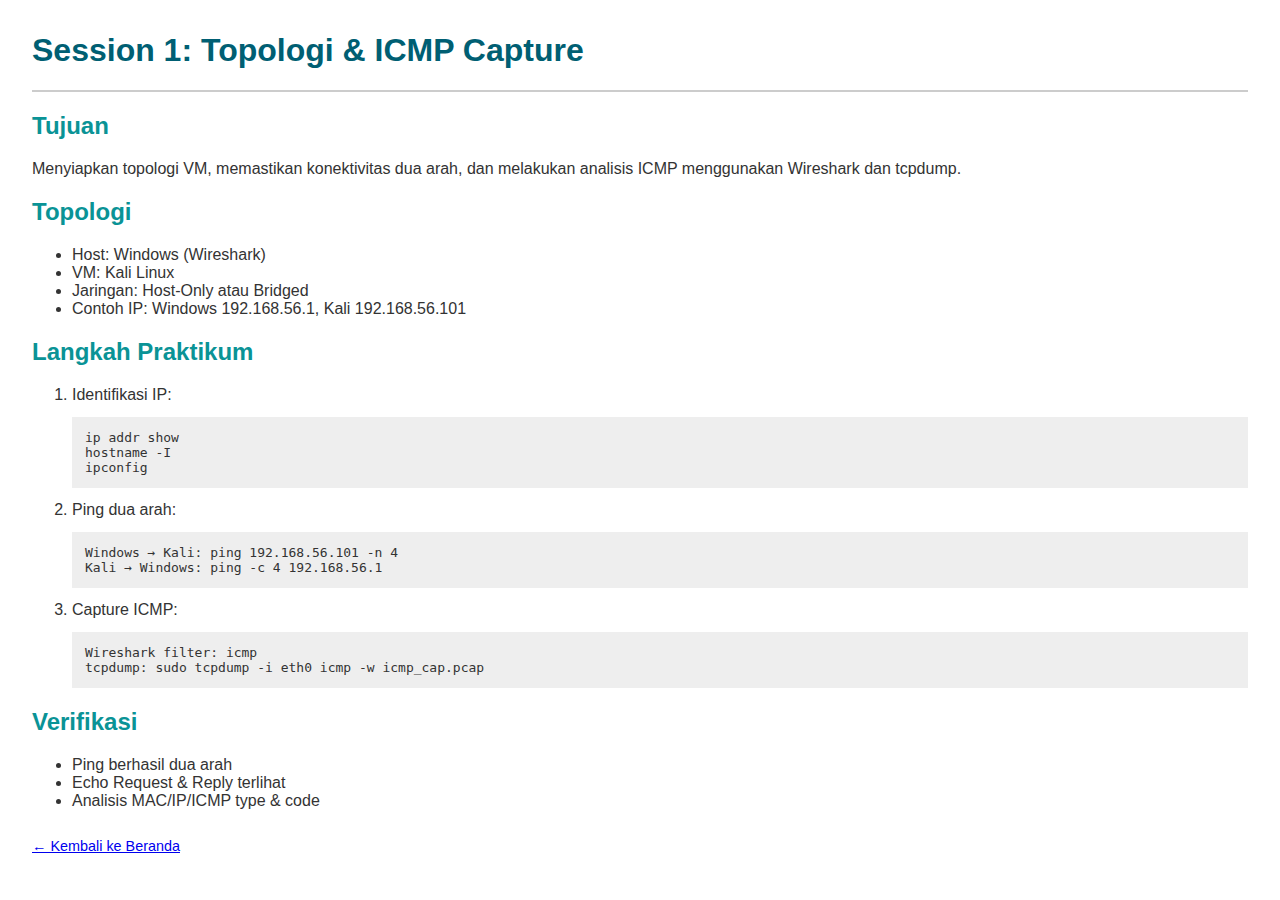
<file: session1.html>
<!DOCTYPE html>
<html lang="id">
<head>
  <meta charset="UTF-8">
  <title>Session 1: Topologi & ICMP Capture</title>
  <link rel="stylesheet" href="style.css">
</head>
<body>
  <header><h1>Session 1: Topologi & ICMP Capture</h1></header>
  <main>
    <h2>Tujuan</h2>
    <p>Menyiapkan topologi VM, memastikan konektivitas dua arah, dan melakukan analisis ICMP menggunakan Wireshark dan tcpdump.</p>

    <h2>Topologi</h2>
    <ul>
      <li>Host: Windows (Wireshark)</li>
      <li>VM: Kali Linux</li>
      <li>Jaringan: Host-Only atau Bridged</li>
      <li>Contoh IP: Windows 192.168.56.1, Kali 192.168.56.101</li>
    </ul>

    <h2>Langkah Praktikum</h2>
    <ol>
      <li>Identifikasi IP:
        <pre><code>ip addr show
hostname -I
ipconfig</code></pre>
      </li>
      <li>Ping dua arah:
        <pre><code>Windows → Kali: ping 192.168.56.101 -n 4
Kali → Windows: ping -c 4 192.168.56.1</code></pre>
      </li>
      <li>Capture ICMP:
        <pre><code>Wireshark filter: icmp
tcpdump: sudo tcpdump -i eth0 icmp -w icmp_cap.pcap</code></pre>
      </li>
    </ol>

    <h2>Verifikasi</h2>
    <ul>
      <li>Ping berhasil dua arah</li>
      <li>Echo Request & Reply terlihat</li>
      <li>Analisis MAC/IP/ICMP type & code</li>
    </ul>
  </main>
  <footer><a href="index.html">← Kembali ke Beranda</a></footer>
</body>
</html>
</file>
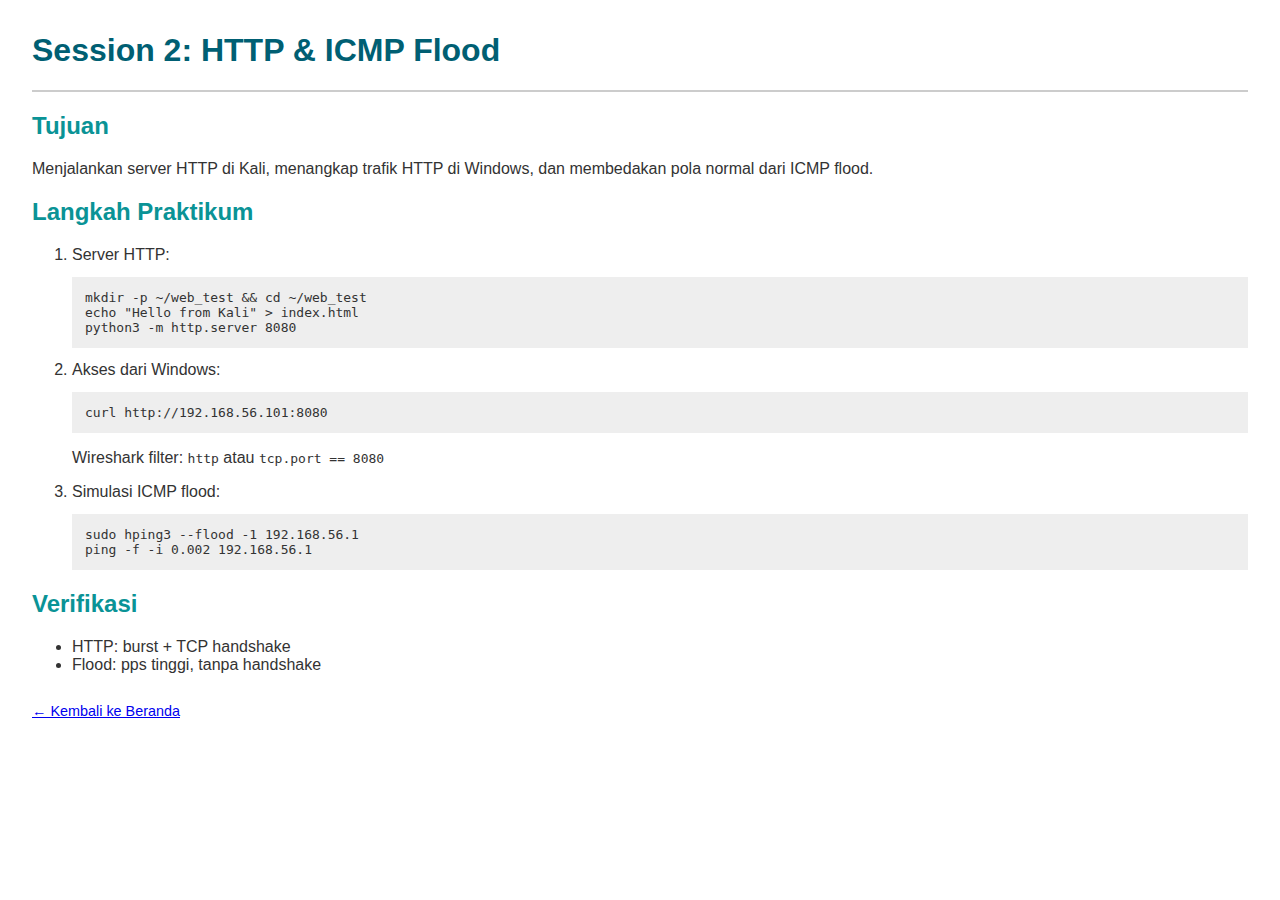
<file: session2.html>
<!DOCTYPE html>
<html lang="id">
<head>
  <meta charset="UTF-8">
  <title>Session 2: HTTP & ICMP Flood</title>
  <link rel="stylesheet" href="style.css">
</head>
<body>
  <header><h1>Session 2: HTTP & ICMP Flood</h1></header>
  <main>
    <h2>Tujuan</h2>
    <p>Menjalankan server HTTP di Kali, menangkap trafik HTTP di Windows, dan membedakan pola normal dari ICMP flood.</p>

    <h2>Langkah Praktikum</h2>
    <ol>
      <li>Server HTTP:
        <pre><code>mkdir -p ~/web_test && cd ~/web_test
echo "Hello from Kali" > index.html
python3 -m http.server 8080</code></pre>
      </li>
      <li>Akses dari Windows:
        <pre><code>curl http://192.168.56.101:8080</code></pre>
        <p>Wireshark filter: <code>http</code> atau <code>tcp.port == 8080</code></p>
      </li>
      <li>Simulasi ICMP flood:
        <pre><code>sudo hping3 --flood -1 192.168.56.1
ping -f -i 0.002 192.168.56.1</code></pre>
      </li>
    </ol>

    <h2>Verifikasi</h2>
    <ul>
      <li>HTTP: burst + TCP handshake</li>
      <li>Flood: pps tinggi, tanpa handshake</li>
    </ul>
  </main>
  <footer><a href="index.html">← Kembali ke Beranda</a></footer>
</body>
</html>
</file>
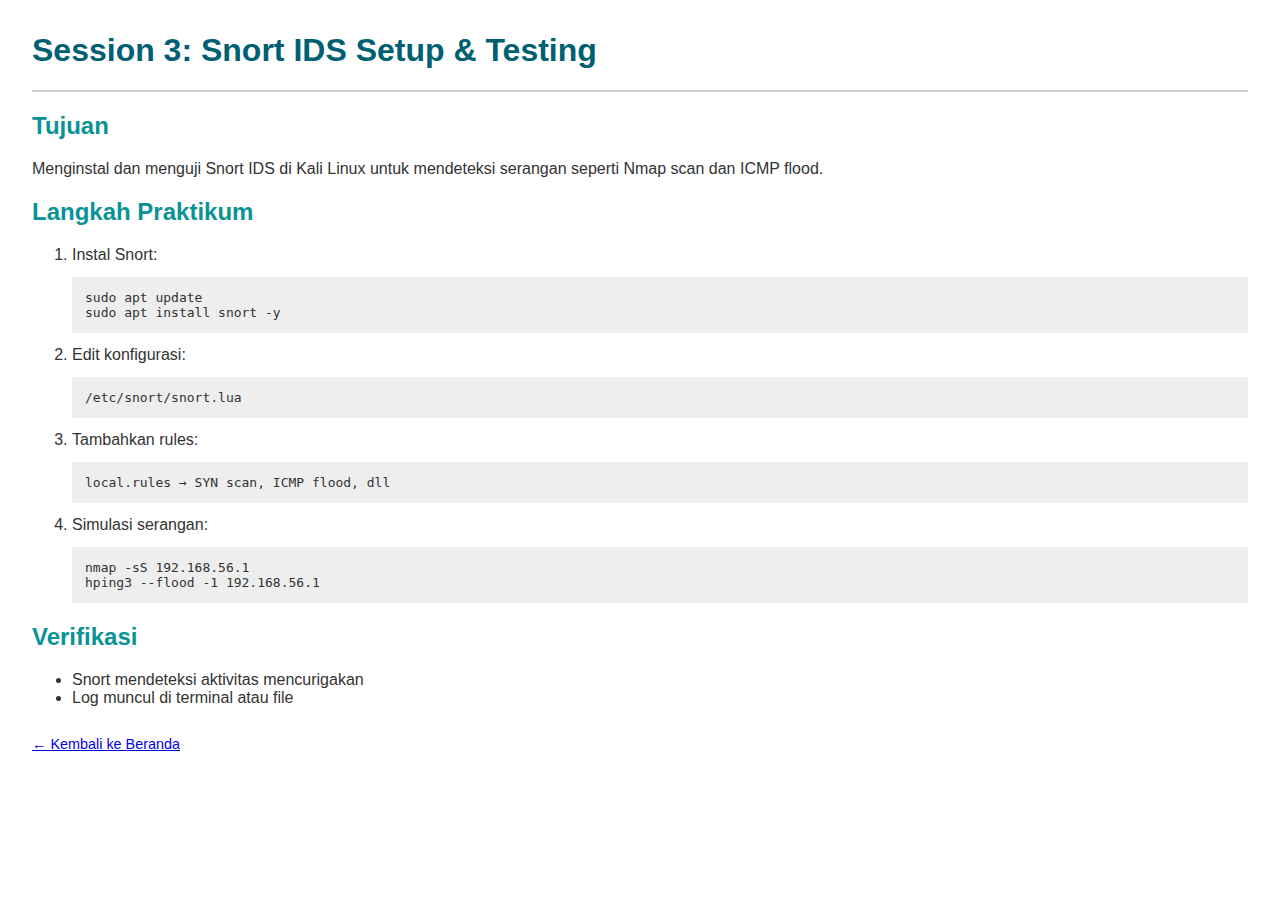
<file: session3.html>
<!DOCTYPE html>
<html lang="id">
<head>
  <meta charset="UTF-8">
  <title>Session 3: Snort IDS Setup & Testing</title>
  <link rel="stylesheet" href="style.css">
</head>
<body>
  <header><h1>Session 3: Snort IDS Setup & Testing</h1></header>
  <main>
    <h2>Tujuan</h2>
    <p>Menginstal dan menguji Snort IDS di Kali Linux untuk mendeteksi serangan seperti Nmap scan dan ICMP flood.</p>

    <h2>Langkah Praktikum</h2>
    <ol>
      <li>Instal Snort:
        <pre><code>sudo apt update
sudo apt install snort -y</code></pre>
      </li>
      <li>Edit konfigurasi:
        <pre><code>/etc/snort/snort.lua</code></pre>
      </li>
      <li>Tambahkan rules:
        <pre><code>local.rules → SYN scan, ICMP flood, dll</code></pre>
      </li>
      <li>Simulasi serangan:
        <pre><code>nmap -sS 192.168.56.1
hping3 --flood -1 192.168.56.1</code></pre>
      </li>
    </ol>

    <h2>Verifikasi</h2>
    <ul>
      <li>Snort mendeteksi aktivitas mencurigakan</li>
      <li>Log muncul di terminal atau file</li>
    </ul>
  </main>
  <footer><a href="index.html">← Kembali ke Beranda</a></footer>
</body>
</html>
</file>
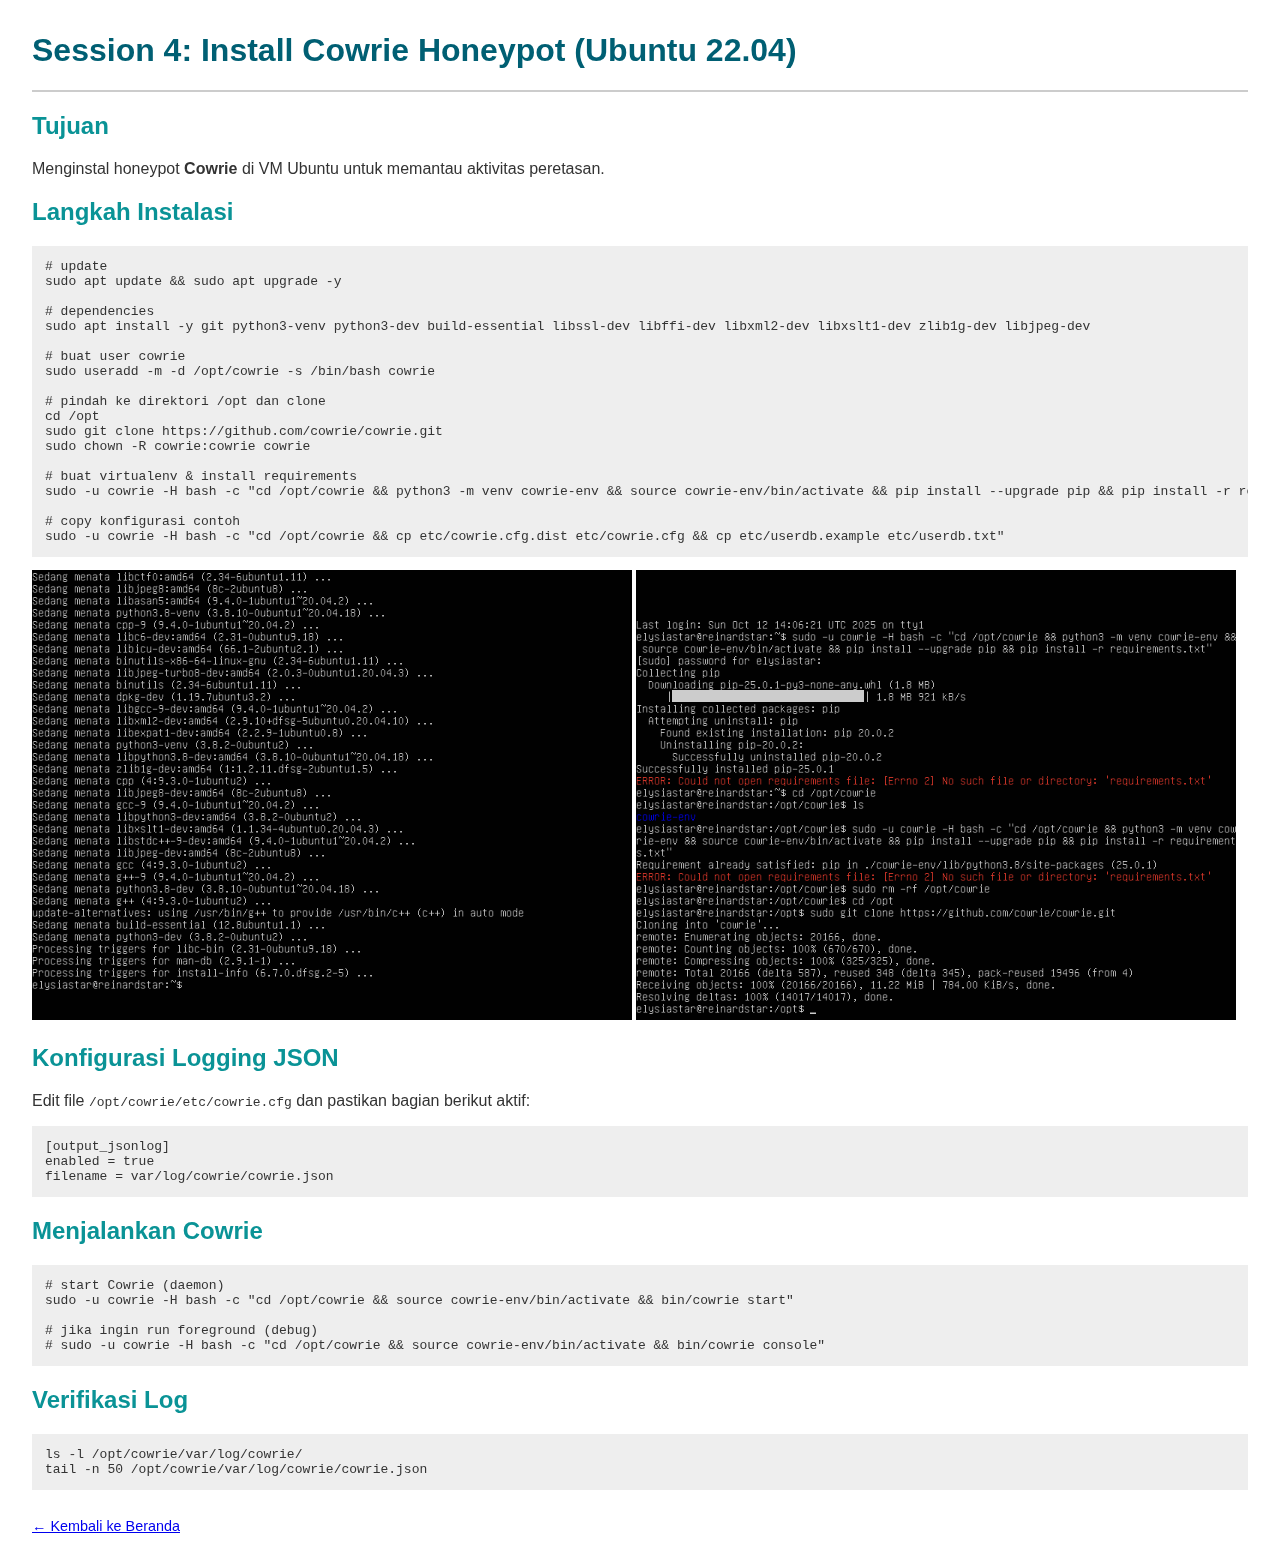
<file: session4.html>
<!DOCTYPE html>
<html lang="id">
<head>
  <meta charset="UTF-8">
  <title>Session 4: Install Cowrie Honeypot</title>
  <link rel="stylesheet" href="style.css">
</head>
<body>
  <header><h1>Session 4: Install Cowrie Honeypot (Ubuntu 22.04)</h1></header>
  <main>
    <h2>Tujuan</h2>
    <p>Menginstal honeypot <strong>Cowrie</strong> di VM Ubuntu untuk memantau aktivitas peretasan.</p>

    <h2>Langkah Instalasi</h2>
    <pre><code># update
sudo apt update && sudo apt upgrade -y

# dependencies
sudo apt install -y git python3-venv python3-dev build-essential libssl-dev libffi-dev libxml2-dev libxslt1-dev zlib1g-dev libjpeg-dev

# buat user cowrie
sudo useradd -m -d /opt/cowrie -s /bin/bash cowrie

# pindah ke direktori /opt dan clone
cd /opt
sudo git clone https://github.com/cowrie/cowrie.git
sudo chown -R cowrie:cowrie cowrie

# buat virtualenv & install requirements
sudo -u cowrie -H bash -c "cd /opt/cowrie && python3 -m venv cowrie-env && source cowrie-env/bin/activate && pip install --upgrade pip && pip install -r requirements.txt"

# copy konfigurasi contoh
sudo -u cowrie -H bash -c "cd /opt/cowrie && cp etc/cowrie.cfg.dist etc/cowrie.cfg && cp etc/userdb.example etc/userdb.txt"
</code></pre>
<img src="assets/images/install dependencies.png" alt="Insall Dependencies" width="600">
<img src="assets/images/pindah direktori opt dan clone buat virtualenv dan install requirements .png" alt="Pindah Direktori opt, clone, membuat virtualenv, dan Install Requirement" width="600">
    
    <h2>Konfigurasi Logging JSON</h2>
    <p>Edit file <code>/opt/cowrie/etc/cowrie.cfg</code> dan pastikan bagian berikut aktif:</p>
    <pre><code>[output_jsonlog]
enabled = true
filename = var/log/cowrie/cowrie.json
</code></pre>

    <h2>Menjalankan Cowrie</h2>
    <pre><code># start Cowrie (daemon)
sudo -u cowrie -H bash -c "cd /opt/cowrie && source cowrie-env/bin/activate && bin/cowrie start"

# jika ingin run foreground (debug)
# sudo -u cowrie -H bash -c "cd /opt/cowrie && source cowrie-env/bin/activate && bin/cowrie console"
</code></pre>

    <h2>Verifikasi Log</h2>
    <pre><code>ls -l /opt/cowrie/var/log/cowrie/
tail -n 50 /opt/cowrie/var/log/cowrie/cowrie.json
</code></pre>
  </main>
  <footer><a href="index.html">← Kembali ke Beranda</a></footer>
</body>
</html>
</file>
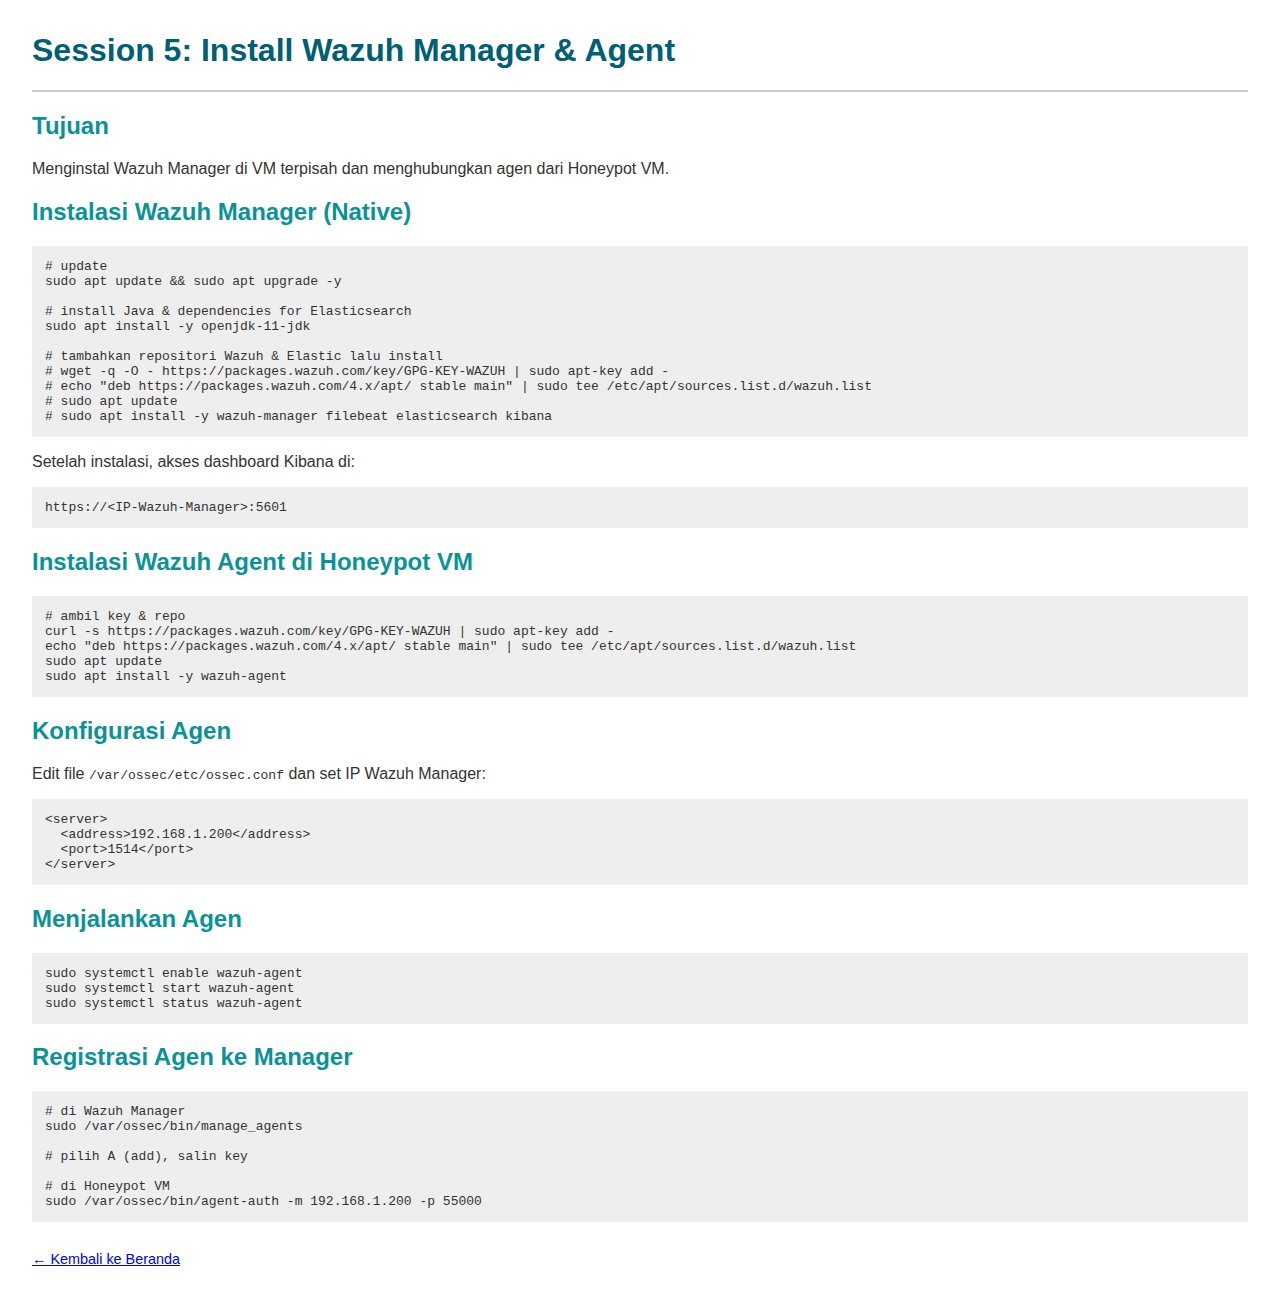
<file: session5.html>
<!DOCTYPE html>
<html lang="id">
<head>
  <meta charset="UTF-8">
  <title>Session 5: Install Wazuh Manager & Agent</title>
  <link rel="stylesheet" href="style.css">
</head>
<body>
  <header><h1>Session 5: Install Wazuh Manager & Agent</h1></header>
  <main>
    <h2>Tujuan</h2>
    <p>Menginstal Wazuh Manager di VM terpisah dan menghubungkan agen dari Honeypot VM.</p>

    <h2>Instalasi Wazuh Manager (Native)</h2>
    <pre><code># update
sudo apt update && sudo apt upgrade -y

# install Java & dependencies for Elasticsearch
sudo apt install -y openjdk-11-jdk

# tambahkan repositori Wazuh & Elastic lalu install
# wget -q -O - https://packages.wazuh.com/key/GPG-KEY-WAZUH | sudo apt-key add -
# echo "deb https://packages.wazuh.com/4.x/apt/ stable main" | sudo tee /etc/apt/sources.list.d/wazuh.list
# sudo apt update
# sudo apt install -y wazuh-manager filebeat elasticsearch kibana
</code></pre>

    <p>Setelah instalasi, akses dashboard Kibana di:</p>
    <pre><code>https://&lt;IP-Wazuh-Manager&gt;:5601</code></pre>

    <h2>Instalasi Wazuh Agent di Honeypot VM</h2>
    <pre><code># ambil key & repo
curl -s https://packages.wazuh.com/key/GPG-KEY-WAZUH | sudo apt-key add -
echo "deb https://packages.wazuh.com/4.x/apt/ stable main" | sudo tee /etc/apt/sources.list.d/wazuh.list
sudo apt update
sudo apt install -y wazuh-agent
</code></pre>

    <h2>Konfigurasi Agen</h2>
    <p>Edit file <code>/var/ossec/etc/ossec.conf</code> dan set IP Wazuh Manager:</p>
    <pre><code>&lt;server&gt;
  &lt;address&gt;192.168.1.200&lt;/address&gt;
  &lt;port&gt;1514&lt;/port&gt;
&lt;/server&gt;
</code></pre>

    <h2>Menjalankan Agen</h2>
    <pre><code>sudo systemctl enable wazuh-agent
sudo systemctl start wazuh-agent
sudo systemctl status wazuh-agent
</code></pre>

    <h2>Registrasi Agen ke Manager</h2>
    <pre><code># di Wazuh Manager
sudo /var/ossec/bin/manage_agents

# pilih A (add), salin key

# di Honeypot VM
sudo /var/ossec/bin/agent-auth -m 192.168.1.200 -p 55000
</code></pre>
  </main>
  <footer><a href="index.html">← Kembali ke Beranda</a></footer>
</body>
</html>
</file>
<file: style.css>
body {
  font-family: Arial, sans-serif;
  margin: 2em;
  background-color: #ee6ff;
  color: #333;
}

header {
  border-bottom: 2px solid #ccc;
  margin-bottom: 1em;
}

h1 {
  color: #005f73;
}

h2 {
  color: #0a9396;
}

pre {
  background-color: #eee;
  padding: 1em;
  overflow-x: auto;
}

code {
  font-family: monospace;
}

footer {
  margin-top: 2em;
  font-size: 0.9em;
  color: #666;
}
</file>
